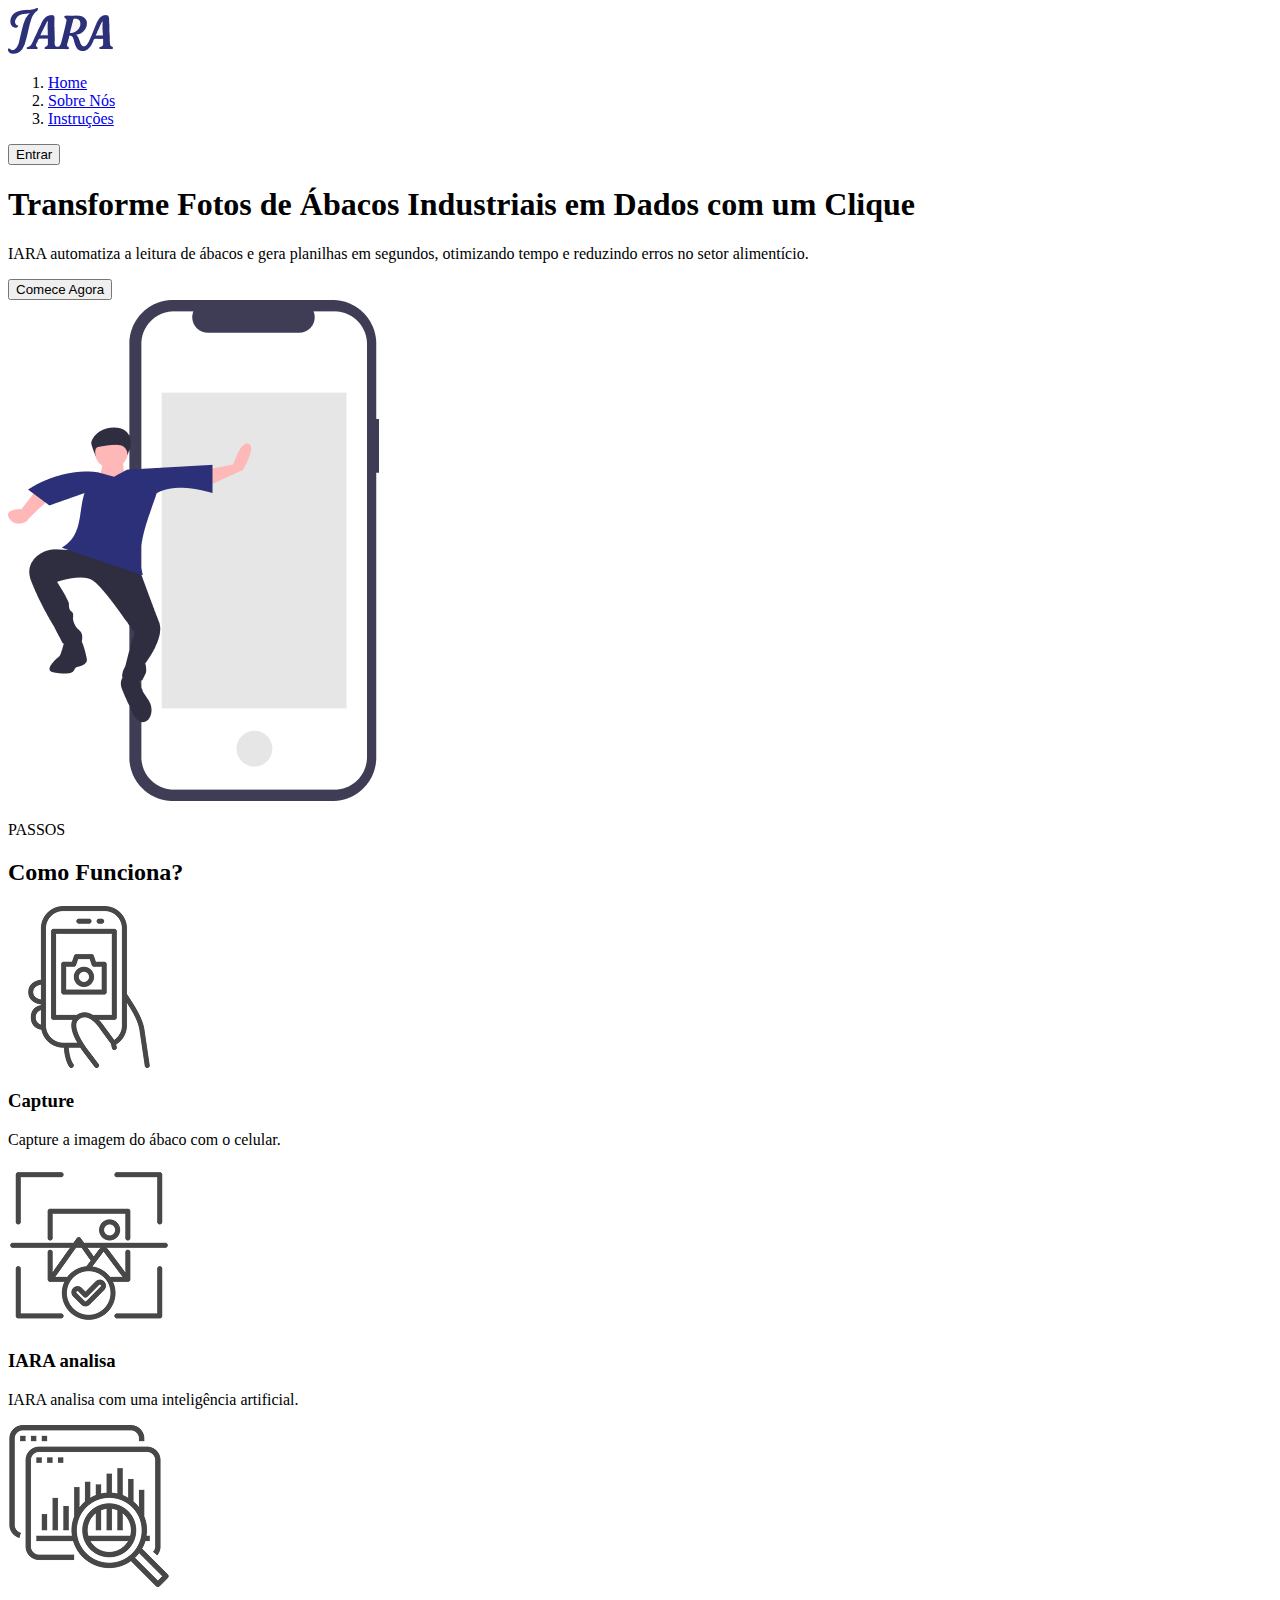
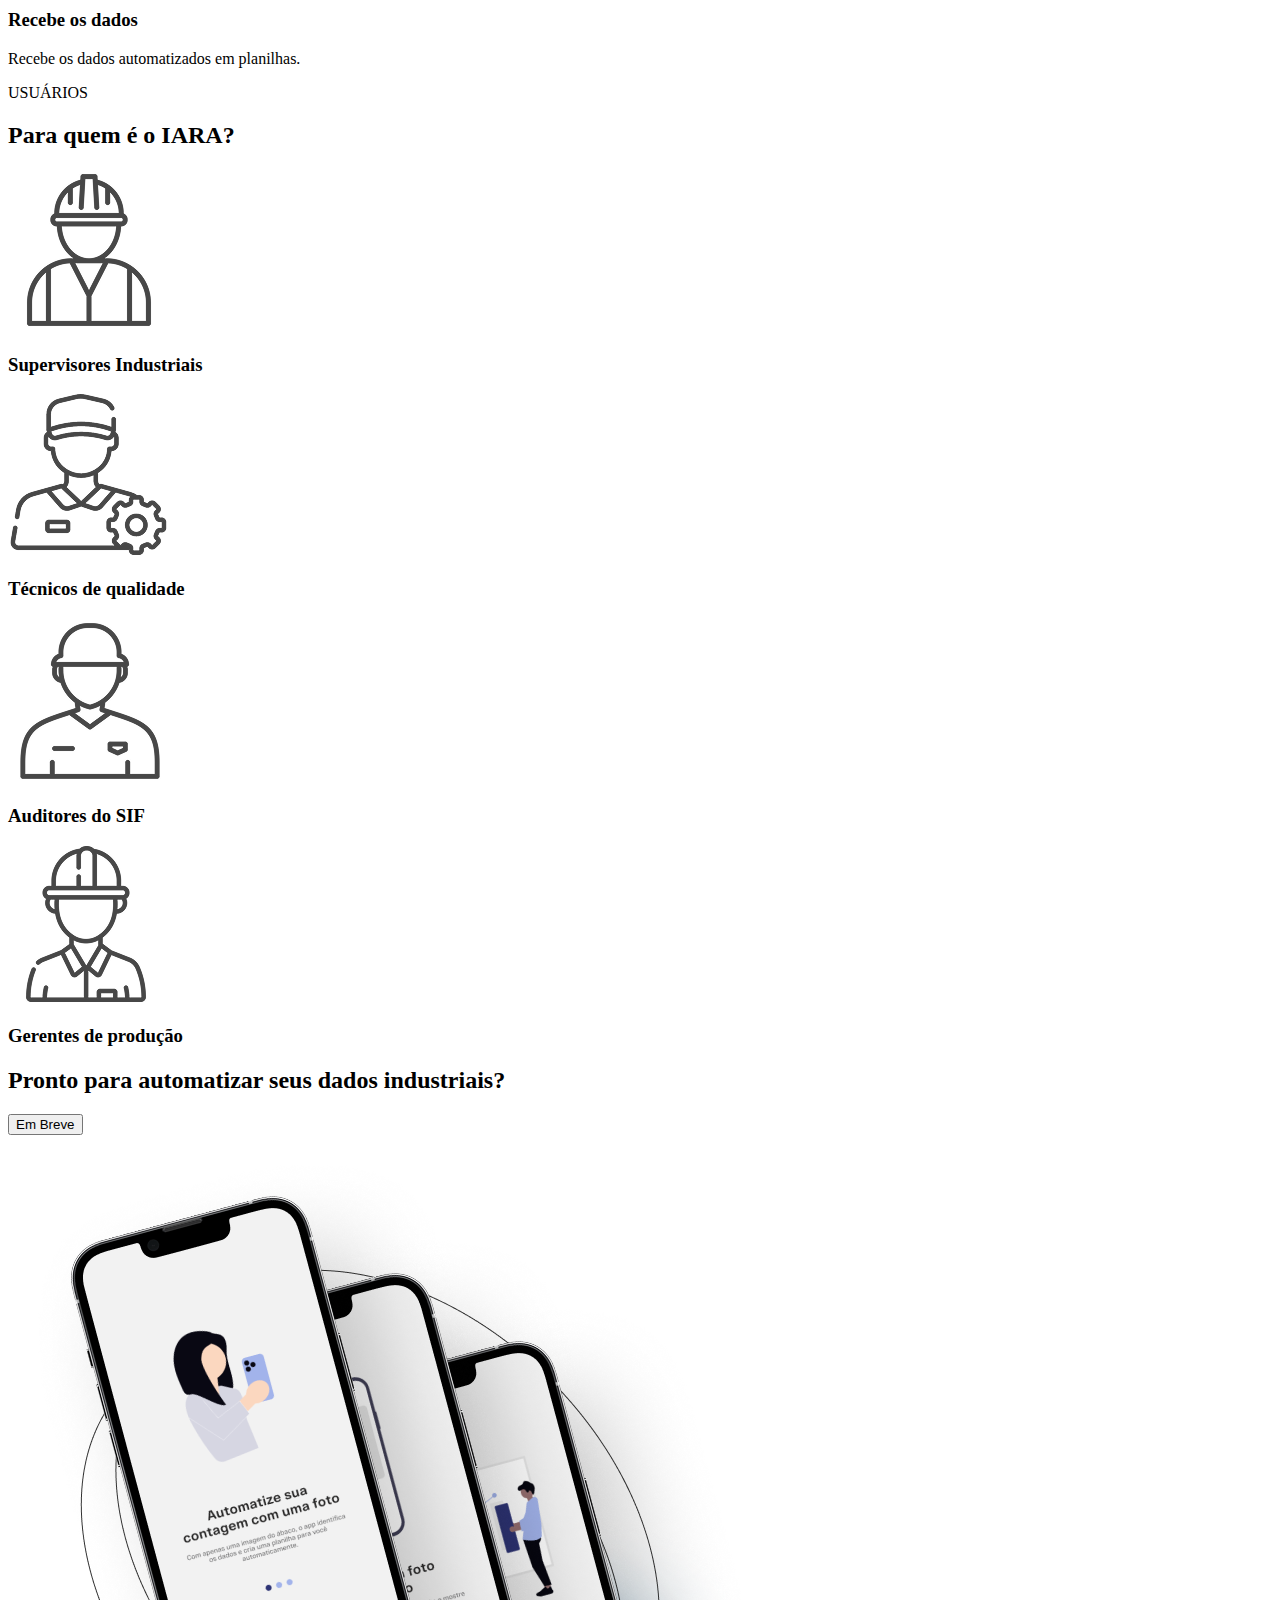
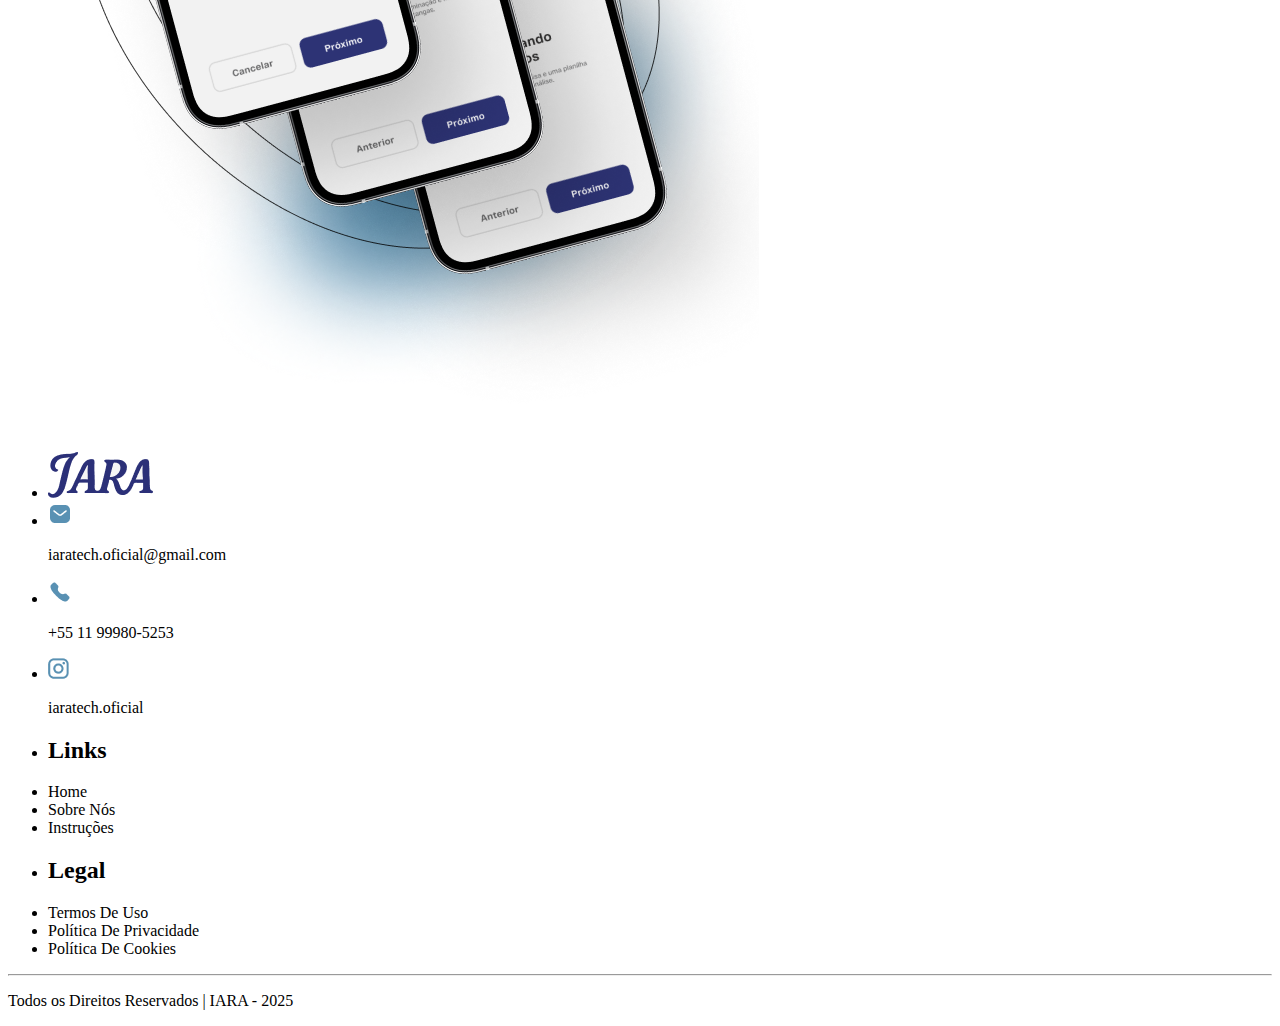
<file: intrucoes.html>
<!DOCTYPE html>
<html lang="pt-br">

<head>
    <meta charset="UTF-8">
    <meta name="viewport" content="width=device-width, initial-scale=1.0">
    <title>Home</title>
</head>

<body>
    <header class="header">
        <img src="assets/IARA - Imagens Landing/Logo/logo.png" alt="Logo IARA">
        <ol class="cabecalho">
            <li class="paginas"><a href="index.html">Home</a></li>
            <li class="paginas"><a href="sobre.html">Sobre Nós</a></li>
            <li class="paginas"><a href="instrucoes.html">Instruções</a></li>
        </ol>
        <button type="button">Entrar</button>
    </header>

    <section class="introducao">
        <div class="caixa-introducao">
            <h1>Transforme Fotos de Ábacos Industriais em Dados com um Clique</h1>
            <p>IARA automatiza a leitura de ábacos e gera planilhas em segundos, otimizando tempo e reduzindo erros no setor alimentício.</p>
            <button type="button">Comece Agora</button>
        </div>
        <div class="imagem-celulares">
            <img src="assets/IARA - Imagens Landing/Instrucoes/homem-saindo-celular.png"
                alt="Homem clicando na tela do celular">
        </div>
    </section>

    <section class="passos">
        <p>PASSOS</p>
        <h2>Como Funciona?</h2>

        <div class="passo1">
            <div class="capture"><img src="assets/IARA - Imagens Landing/Instrucoes/Como_Funciona/phone-camera.png" alt="Celular tirando foto"></div>
            <h3>Capture</h3>
            <p>Capture a imagem do ábaco com o celular.</p>
        </div>

        <div class="passo2">
            <div><img src="assets/IARA - Imagens Landing/Instrucoes/Como_Funciona/image-processing.png" alt="Foto sendo analizada"></div>
            <h3>IARA analisa</h3>
            <p>IARA analisa com uma inteligência artificial.</p>
        </div>

        <div class="passo3">
            <div><img src="assets/IARA - Imagens Landing/Instrucoes/Como_Funciona/data.png" alt="Gráfico sendo analizado"></div>
            <h3>Recebe os dados</h3>
            <p>Recebe os dados automatizados em planilhas.</p>
        </div>
    </section>

    <section class="usuarios">
        <p>USUÁRIOS</p>
        <h2>Para quem é o IARA?</h2>

        <div class="usuario1">
            <div class="capture"><img src="assets/IARA - Imagens Landing/Instrucoes/Para_Quem/supervisor.png" alt="Foto de um supervisor industrial"></div>
            <h3>Supervisores Industriais</h3>
        </div>

        <div class="usuario2">
            <div><img src="assets/IARA - Imagens Landing/Instrucoes/Para_Quem/technical-support.png" alt="Foto sendo analizada"></div>
            <h3>Técnicos de qualidade</h3>
        </div>

        <div class="usuario3">
            <div><img src="assets/IARA - Imagens Landing/Instrucoes/Para_Quem/auditor-sif.png" alt="Gráfico sendo analizado"></div>
            <h3>Auditores do SIF</h3>
        </div>

        <div class="usuario4">
            <div><img src="assets/IARA - Imagens Landing/Instrucoes/Para_Quem/gerente-prod.png" alt="Gráfico sendo analizado"></div>
            <h3>Gerentes de produção</h3>
        </div>
    </section>

    <section class="EmBreve">
        <div class="caixa-EmBreve">
            <h2>Pronto para automatizar seus dados industriais?</h2>
            <button type="button">Em Breve</button>
        </div>

        <div class="imagem-celulares">
            <img src="assets/IARA - Imagens Landing/Home/celulares-juntos.png"
                alt="Celulares com imagens relaciomnadas ao APP">
        </div>
    </section>

    <section class="footer">
        <div class="coluna1">
            <ul>
                <li><img src="assets/IARA - Imagens Landing/Logo/logo.png" alt="Logo IARA"></li>
                <li><img src="assets/IARA - Imagens Landing/Footer/email.png" alt="ícone email">
                    <p>iaratech.oficial@gmail.com</p>
                </li>
                <li><img src="assets/IARA - Imagens Landing/Footer/phone.png" alt="ícone telefone">
                    <p>+55 11 99980-5253</p>
                </li>
                <li><img src="assets/IARA - Imagens Landing/Footer/instagram.png" alt="ícone instagram">
                    <p>iaratech.oficial</p>
                </li>
            </ul>
        </div>

        <div class="coluna2">
            <ul>
                <li>
                    <h2>Links</h2>
                </li>
                <li>Home</li>
                <li>Sobre Nós</li>
                <li>Instruções</li>
            </ul>
        </div>

        <div class="Coluna3">
            <ul>
                <li>
                    <h2>Legal</h2>
                </li>
                <li>Termos De Uso</li>
                <li>Política De Privacidade</li>
                <li>Política De Cookies</li>
            </ul>
        </div>

        <hr>

        <div class="DireitosReservados">
            <p>Todos os Direitos Reservados | IARA - 2025</p>
        </div>
    </section>

</body>

</html>
</file>
